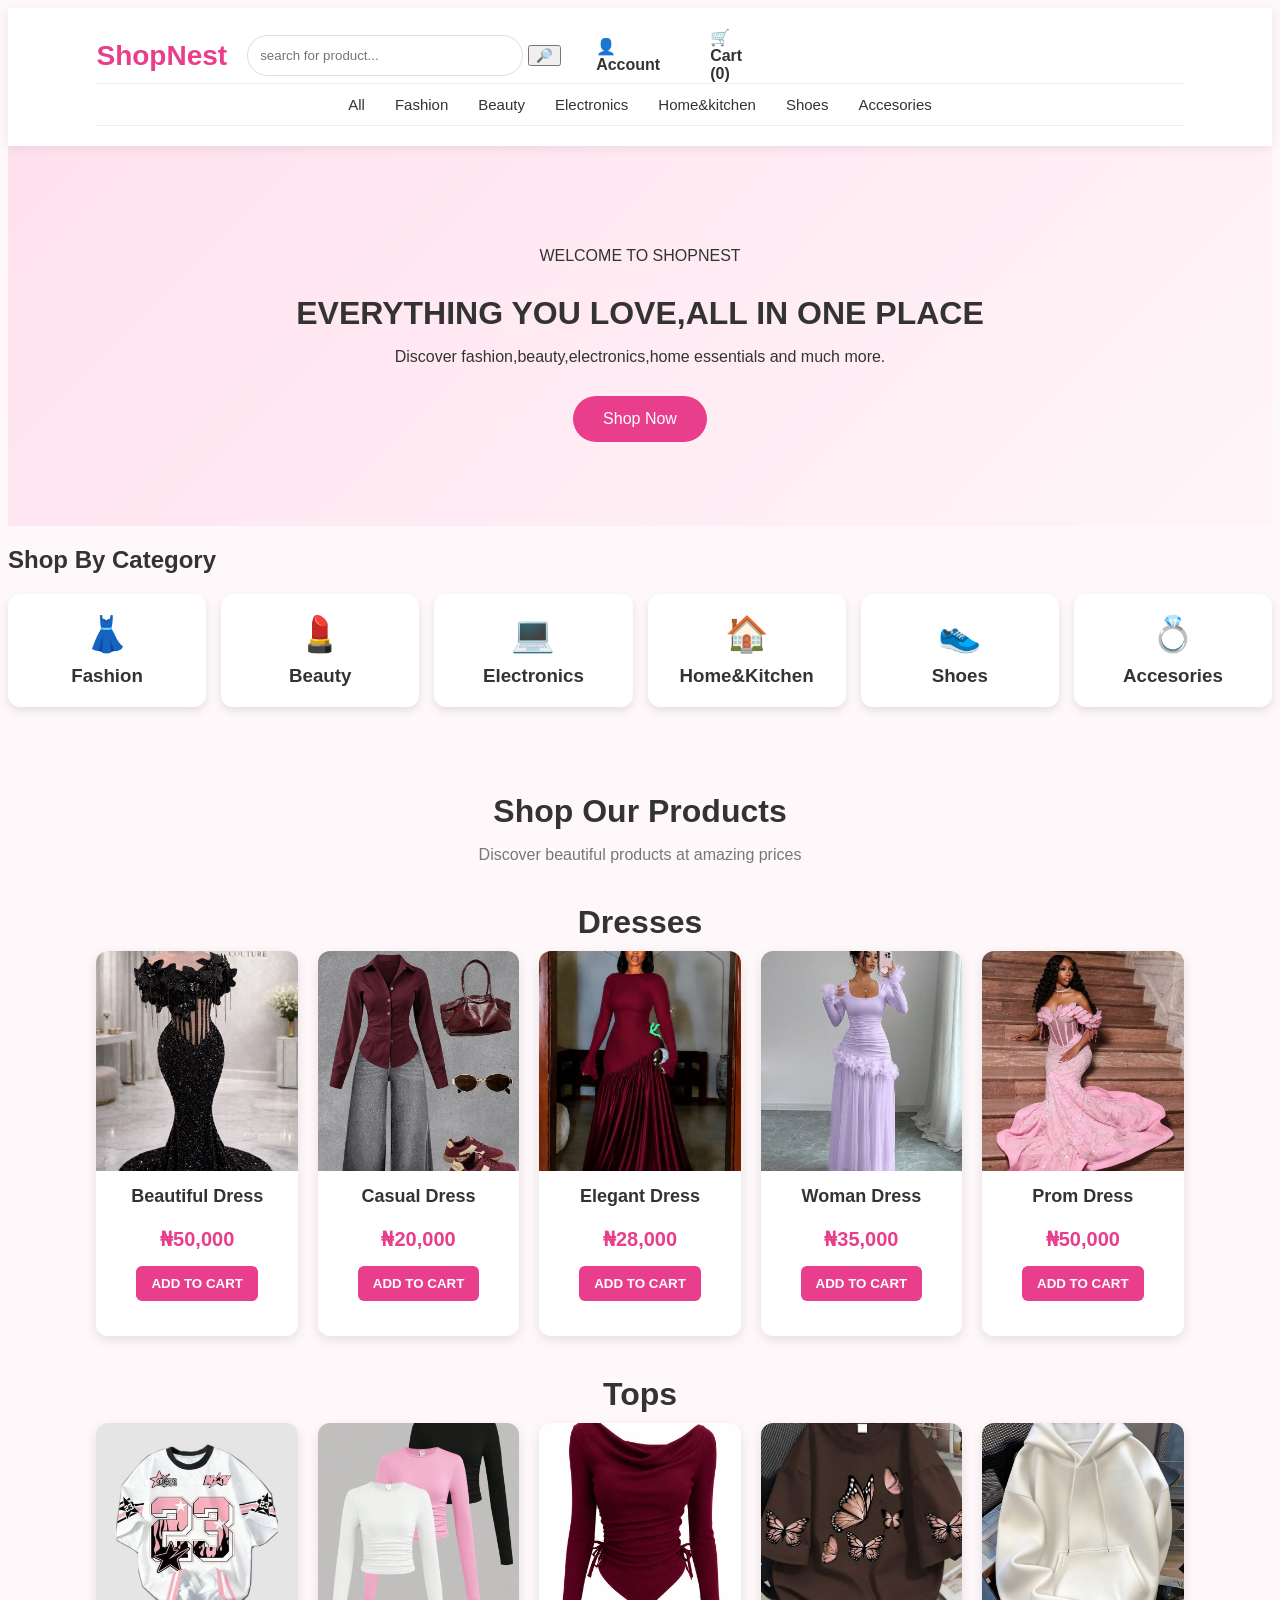
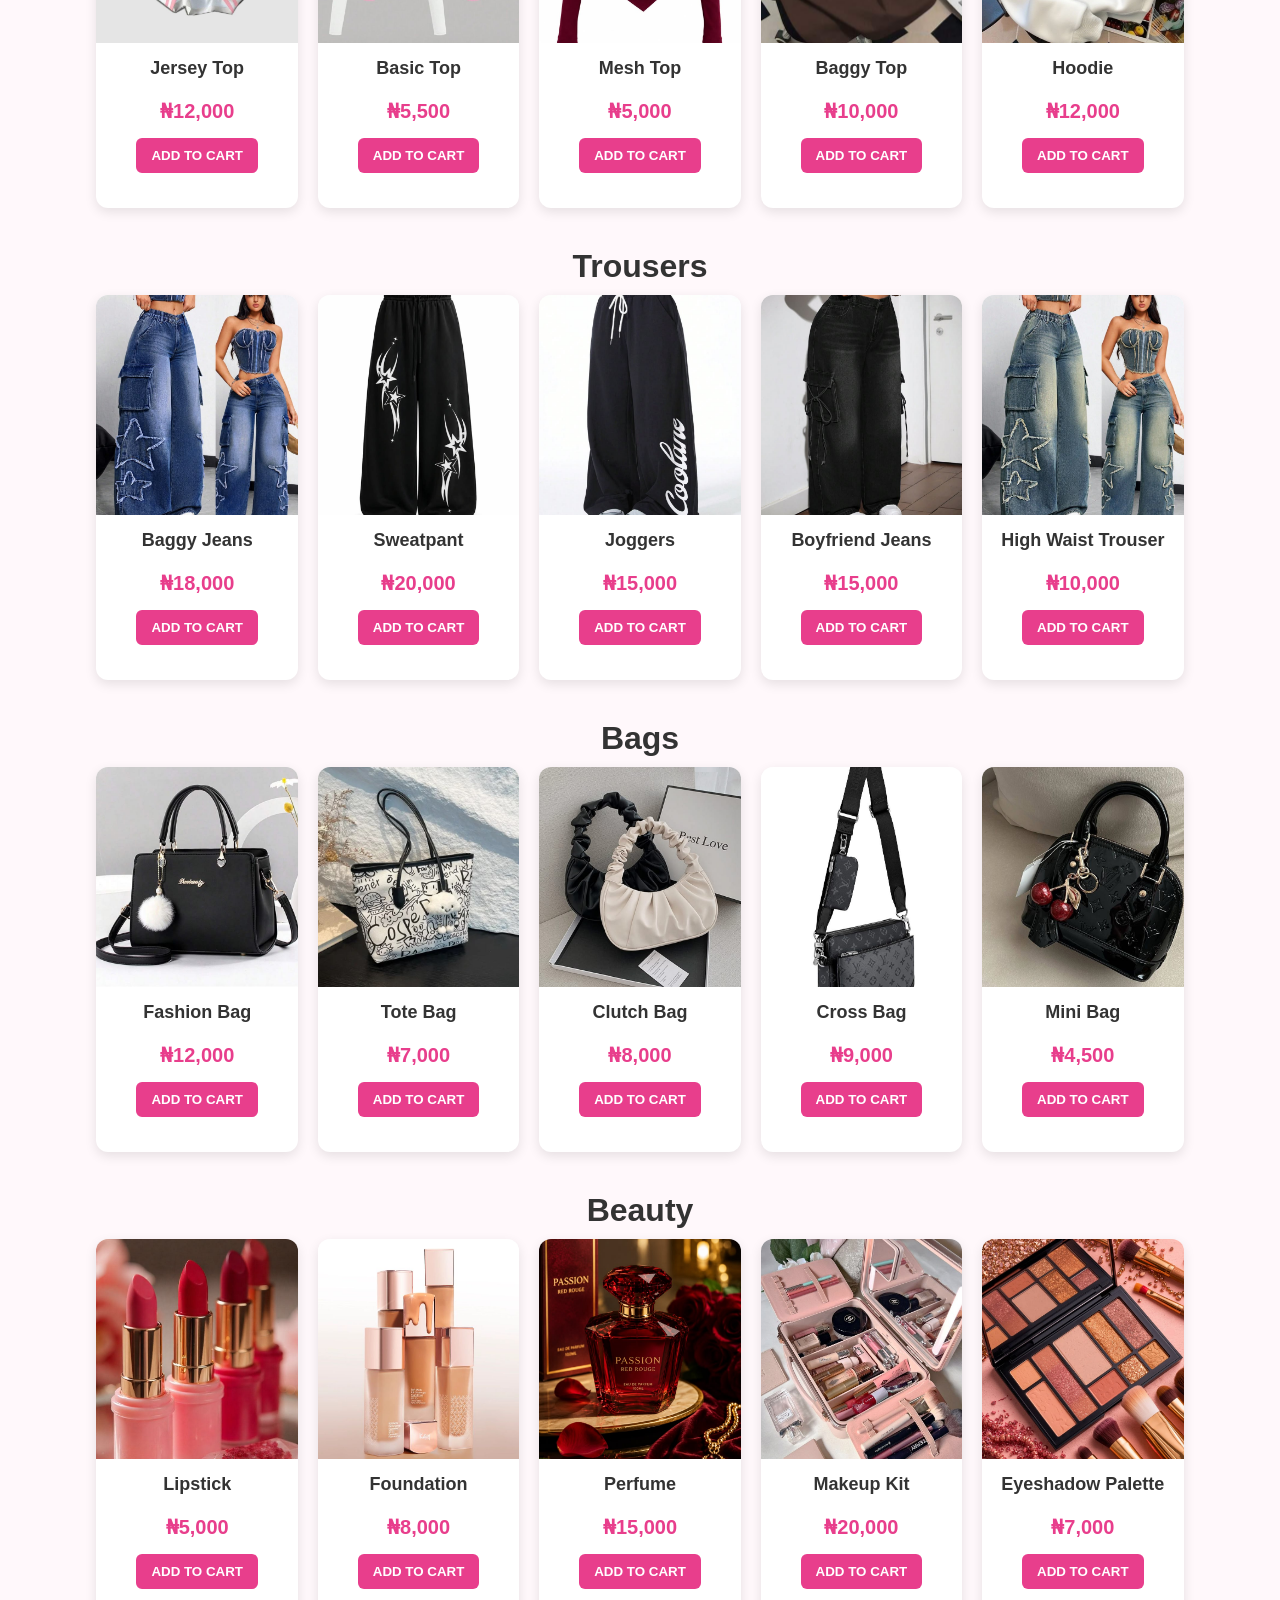
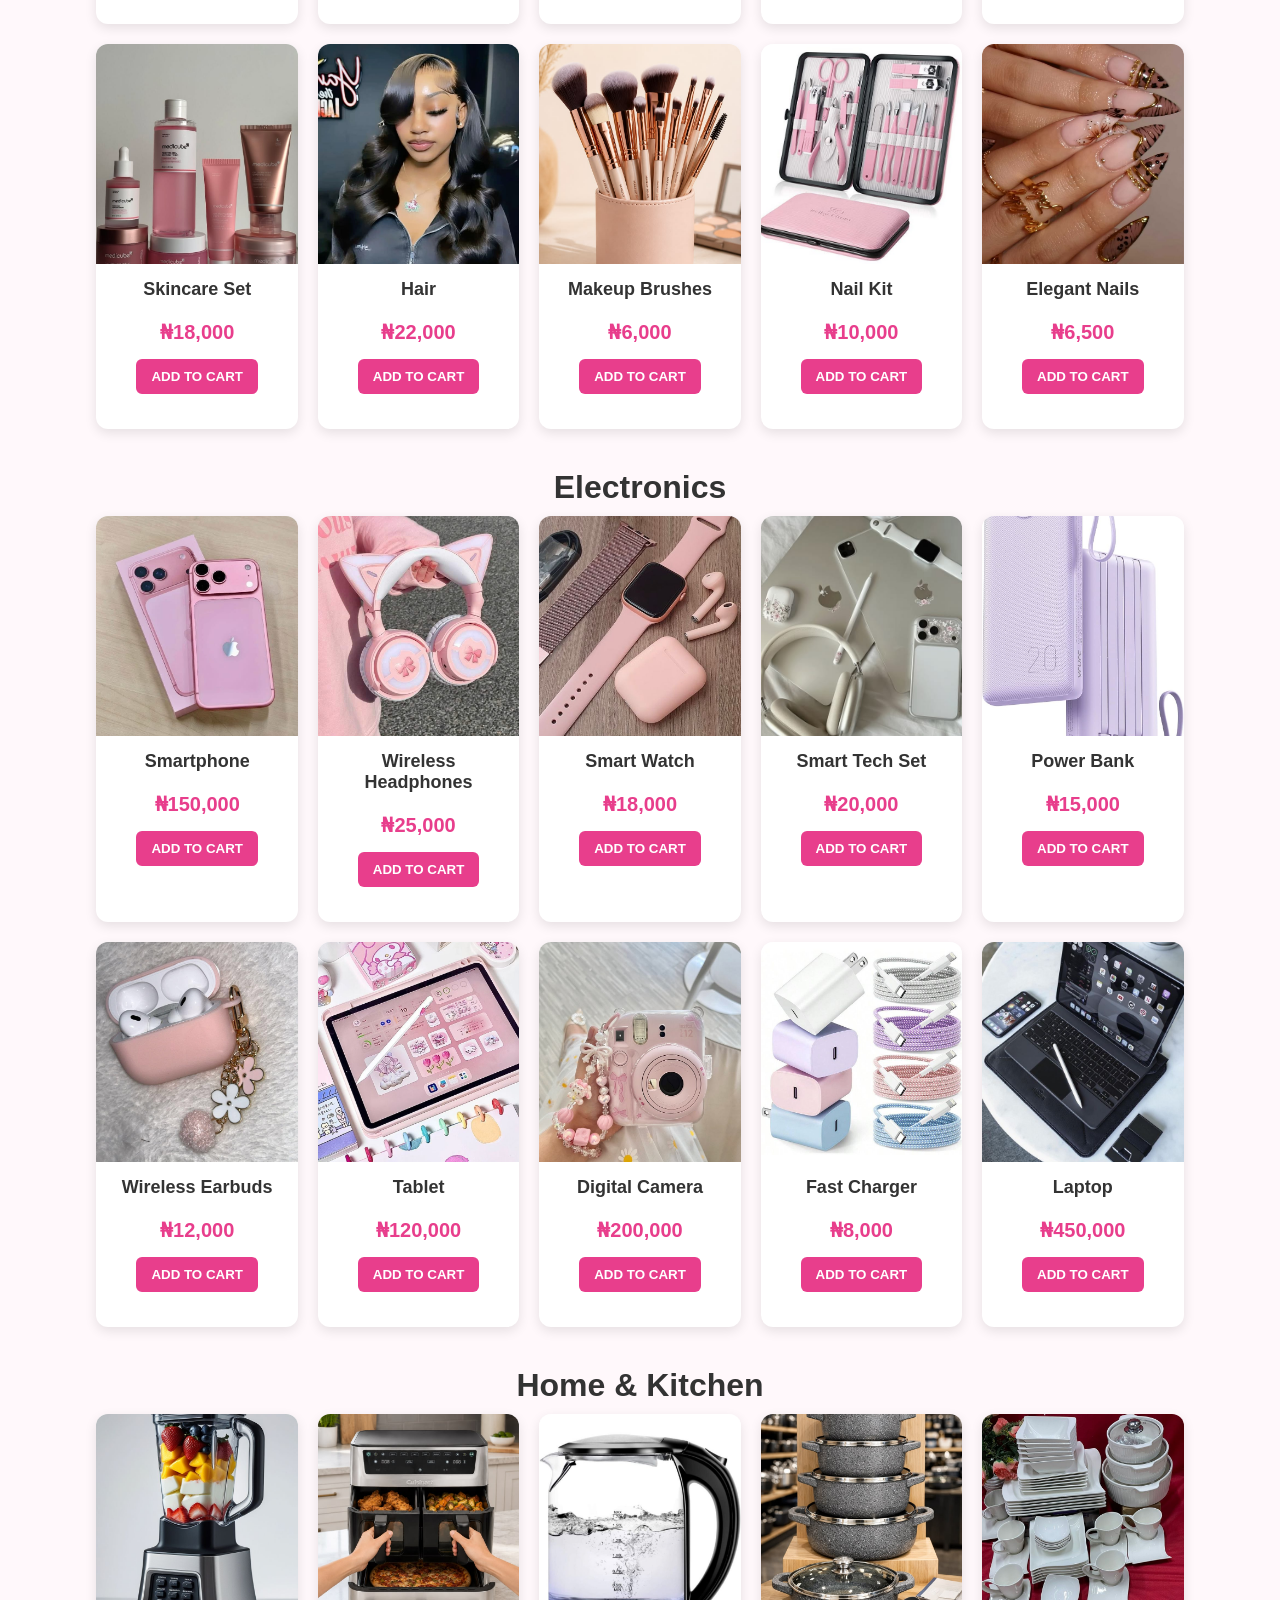
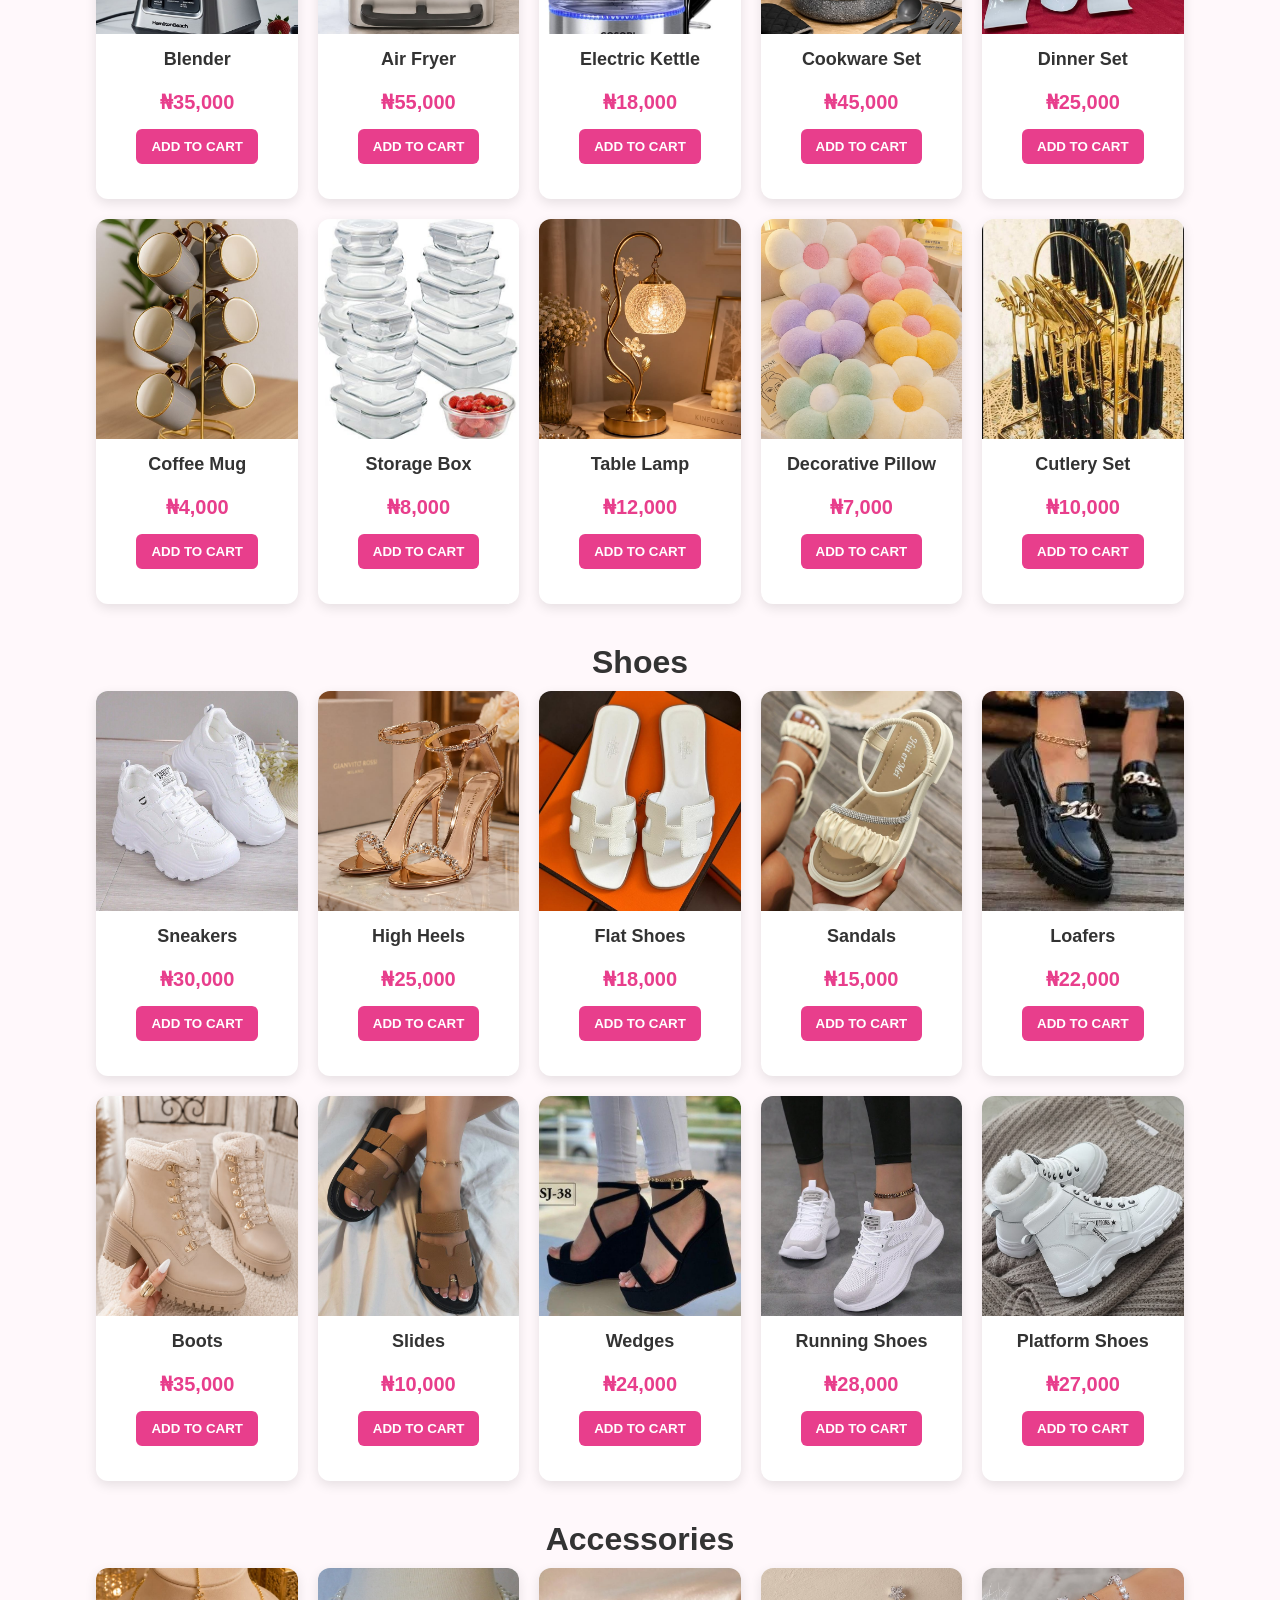
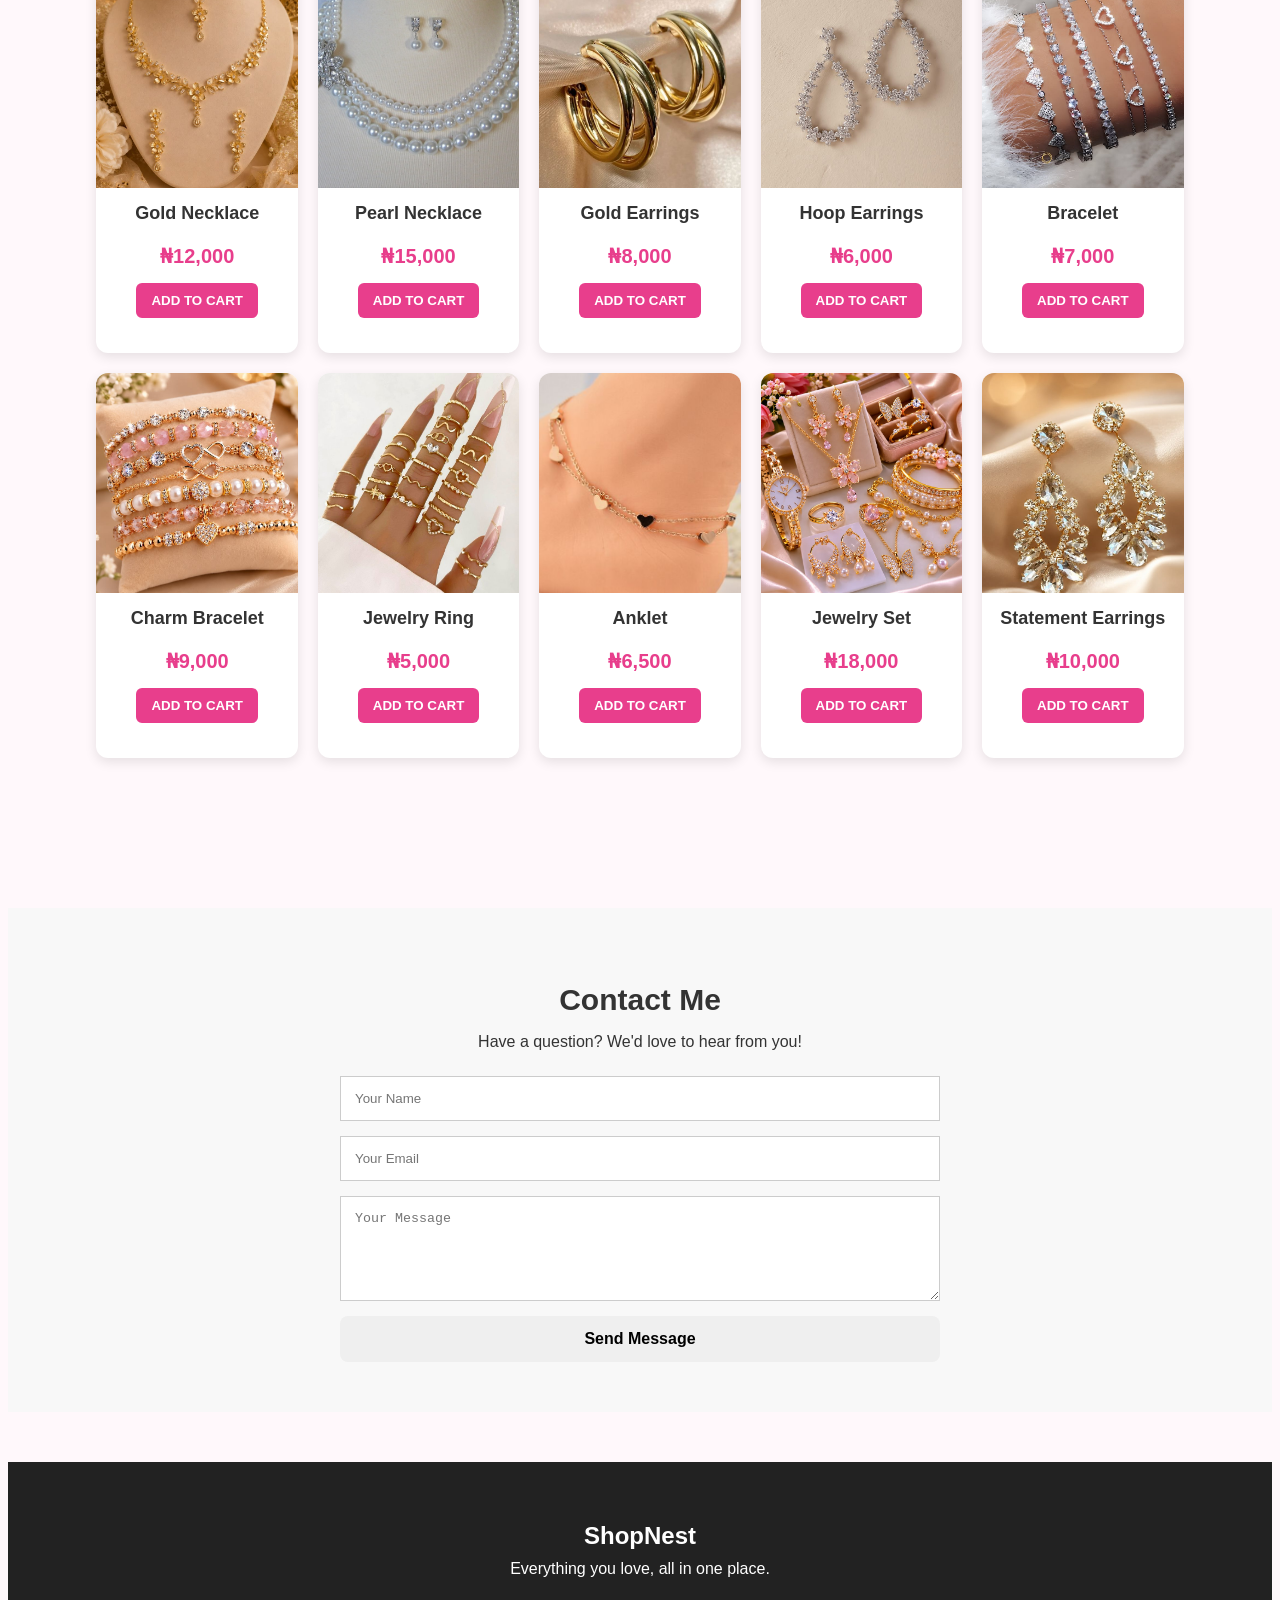
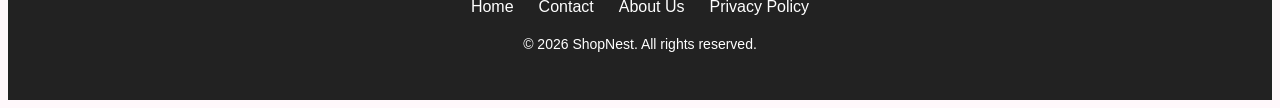
<file: index.html>
<!DOCTYPE html>
<html lang="en">
<head>
    <meta charset="UTF-8">
    <meta name="viewport" content="width=device-width, initial-scale=1.0">
    <title>ShopNest</title>
    <link rel="stylesheet" href="style.css">
</head>
<body>

    <header>
        <nav>
            <div class="logo">ShopNest</div>

            <div class="search">
                <input type="text" id="searchInput" placeholder="search for product...">
                <button onclick="searchProducts()">🔎</button>
            </div>

            <div class="nav-links">
                <a href="account.html">👤 Account</a>
                <a href="cart.html">🛒 Cart (<span id="cart-count">0</span>)</a>
            </div>
        </nav>

            <div class="categories">

                <a href="#" class="category-link" data-category="all">All</a>
                <a href="#" class="category-link" data-category="fashion">Fashion</a>
                <a href="#" class="category-link" data-category="beauty">Beauty</a>
                <a href="#" class="category-link" data-category="electronics">Electronics</a>
                <a href="#" class="category-link" data-category="home$kitchen">Home&kitchen</a>
                <a href="#" class="category-link" data-category="shoes">Shoes</a>
                <a href="#" class="category-link" data-category="accessories">Accesories</a>

            </div>

    </header>

    <section class="hero">

        <div class="hero-content">

            <p>WELCOME TO SHOPNEST</p>

            <h1>EVERYTHING YOU LOVE,ALL IN ONE PLACE</h1>

            <p>Discover fashion,beauty,electronics,home essentials and much more.</p>

            <button>Shop Now</button>

        </div>

    </section>

    <section class="categories-section">

        <h2>Shop By Category</h2>

        <div class="category-list">

            <div class="category-card">

                <div class="category-icon">👗</div>

                <h3>Fashion</h3>

            </div>

            <div class="category-card">

                <div class="category-icon">💄</div>

                <h3>Beauty</h3>

                </div>

                <div class="category-card">

                    <div class="category-icon">💻</div>

                    <h3>Electronics</h3>

                    </div>

                    <div class="category-card">

                        <div class="category-icon">🏠</div>

                        <h3>Home&Kitchen</h3>

                        </div>

                        <div class="category-card">

                            <div class="category-icon">👟</div>

                            <h3>Shoes</h3>

                        </div>

                        <div class="category-card">

                            <div class="category-icon">💍</div>

                            <h3>Accesories</h3>

                        </div>

                    </div>

    </section>

    <section class="flash-deals">

    <h2>Shop Our Products</h2>
    <p>Discover beautiful products at amazing prices</p>


    <!-- DRESSES -->
    <h2 class="product-category-title">Dresses</h2>

    <div class="product-grid">

        <div class="product-card fashion">
            <img src="dress1.jpg" alt="Beautiful Dress">
            <div class="product-info">
                <h3 class="product-name">Beautiful Dress</h3>
                <p class="price">₦50,000</p>
                <button>ADD TO CART</button>
            </div>
        </div>

        <div class="product-card fashion">
            <img src="dress2.jpg" alt="Casual Dress">
            <div class="product-info">
                <h3>Casual Dress</h3>
                <p class="price">₦20,000</p>
                <button>ADD TO CART</button>
            </div>
        </div>

        <div class="product-card fashion">
            <img src="dress3.jpg" alt="Elegant Dress">
            <div class="product-info">
                <h3>Elegant Dress</h3>
                <p class="price">₦28,000</p>
                <button>ADD TO CART</button>
            </div>
        </div>

        <div class="product-card fashion">
            <img src="dress4.jpg" alt="Woman Dress">
            <div class="product-info">
                <h3>Woman Dress</h3>
                <p class="price">₦35,000</p>
                <button>ADD TO CART</button>
            </div>
        </div>

        <div class="product-card fashion">
            <img src="dress5.jpg" alt="Prom Dress">
            <div class="product-info">
                <h3>Prom Dress</h3>
                <p class="price">₦50,000</p>
                <button>ADD TO CART</button>
            </div>
        </div>

    </div>


    <!-- TOPS -->
    <h2 class="product-category-title">Tops</h2>

    <div class="product-grid">

        <div class="product-card fashion">
            <img src="top1.jpg" alt="Jersey Top">
            <div class="product-info">
                <h3>Jersey Top</h3>
                <p class="price">₦12,000</p>
                <button>ADD TO CART</button>
            </div>
        </div>

        <div class="product-card fashion">
            <img src="top2.jpg" alt="Basic Top">
            <div class="product-info">
                <h3>Basic Top</h3>
                <p class="price">₦5,500</p>
                <button>ADD TO CART</button>
            </div>
        </div>

        <div class="product-card fashion">
            <img src="top3.jpg" alt="Mesh Top">
            <div class="product-info">
                <h3>Mesh Top</h3>
                <p class="price">₦5,000</p>
                <button>ADD TO CART</button>
            </div>
        </div>

        <div class="product-card fashion">
            <img src="top4.jpg" alt="Baggy Top">
            <div class="product-info">
                <h3>Baggy Top</h3>
                <p class="price">₦10,000</p>
                <button>ADD TO CART</button>
            </div>
        </div>

        <div class="product-card fashion">
            <img src="top5.jpg" alt="Hoodie">
            <div class="product-info">
                <h3>Hoodie</h3>
                <p class="price">₦12,000</p>
                <button>ADD TO CART</button>
            </div>
        </div>

    </div>


    <!-- TROUSERS -->
    <h2 class="product-category-title">Trousers</h2>

    <div class="product-grid">

        <div class="product-card fashion">
            <img src="trouser1.jpg" alt="Baggy Jeans">
            <div class="product-info">
                <h3>Baggy Jeans</h3>
                <p class="price">₦18,000</p>
                <button>ADD TO CART</button>
            </div>
        </div>

        <div class="product-card fashion">
            <img src="trouser2.jpg" alt="Sweatpant">
            <div class="product-info">
                <h3>Sweatpant</h3>
                <p class="price">₦20,000</p>
                <button>ADD TO CART</button>
            </div>
        </div>

        <div class="product-card fashion">
            <img src="trouser3.jpg" alt="Joggers">
            <div class="product-info">
                <h3>Joggers</h3>
                <p class="price">₦15,000</p>
                <button>ADD TO CART</button>
            </div>
        </div>

        <div class="product-card fashion">
            <img src="trouser4.jpg" alt="Boyfriend Jeans">
            <div class="product-info">
                <h3>Boyfriend Jeans</h3>
                <p class="price">₦15,000</p>
                <button>ADD TO CART</button>
            </div>
        </div>

        <div class="product-card fashion">
            <img src="trouser5.jpg" alt="High Waist Trouser">
            <div class="product-info">
                <h3>High Waist Trouser</h3>
                <p class="price">₦10,000</p>
                <button>ADD TO CART</button>
            </div>
        </div>

    </div>


    <!-- BAGS -->
    <h2 class="product-category-title">Bags</h2>

    <div class="product-grid">

        <div class="product-card fashion">
            <img src="bag1.jpg" alt="Fashion Bag">
            <div class="product-info">
                <h3>Fashion Bag</h3>
                <p class="price">₦12,000</p>
                <button>ADD TO CART</button>
            </div>
        </div>

        <div class="product-card fashion">
            <img src="bag2.jpg" alt="Tote Bag">
            <div class="product-info">
                <h3>Tote Bag</h3>
                <p class="price">₦7,000</p>
                <button>ADD TO CART</button>
            </div>
        </div>

        <div class="product-card fashion">
            <img src="bag3.jpg" alt="Clutch Bag">
            <div class="product-info">
                <h3>Clutch Bag</h3>
                <p class="price">₦8,000</p>
                <button>ADD TO CART</button>
            </div>
        </div>

        <div class="product-card fashion">
            <img src="bag4.jpg" alt="Cross Bag">
            <div class="product-info">
                <h3>Cross Bag</h3>
                <p class="price">₦9,000</p>
                <button>ADD TO CART</button>
            </div>
        </div>

        <div class="product-card fashion">
            <img src="bag5.jpg" alt="Mini Bag">
            <div class="product-info">
                <h3>Mini Bag</h3>
                <p class="price">₦4,500</p>
                <button>ADD TO CART</button>
            </div>
        </div>

    </div>

    <!-- BEAUTY -->
<h2 class="product-category-title">Beauty</h2>

<div class="product-grid">

    <div class="product-card beauty">
        <img src="beauty1.jpg" alt="Lipstick">
        <div class="product-info">
            <h3>Lipstick</h3>
            <p class="price">₦5,000</p>
            <button>ADD TO CART</button>
        </div>
    </div>

    <div class="product-card beauty">
        <img src="beauty2.jpg" alt="Foundation">
        <div class="product-info">
            <h3>Foundation</h3>
            <p class="price">₦8,000</p>
            <button>ADD TO CART</button>
        </div>
    </div>

    <div class="product-card beauty">
        <img src="beauty3.jpg" alt="Perfume">
        <div class="product-info">
            <h3>Perfume</h3>
            <p class="price">₦15,000</p>
            <button>ADD TO CART</button>
        </div>
    </div>

    <div class="product-card beauty">
        <img src="beauty4.jpg" alt="Makeup Kit">
        <div class="product-info">
            <h3>Makeup Kit</h3>
            <p class="price">₦20,000</p>
            <button>ADD TO CART</button>
        </div>
    </div>

    <div class="product-card beauty">
        <img src="beauty5.jpg" alt="Eyeshadow Palette">
        <div class="product-info">
            <h3>Eyeshadow Palette</h3>
            <p class="price">₦7,000</p>
            <button>ADD TO CART</button>
        </div>
    </div>

    <div class="product-card beauty">
        <img src="beauty6.jpg" alt="Skincare Set">
        <div class="product-info">
            <h3>Skincare Set</h3>
            <p class="price">₦18,000</p>
            <button>ADD TO CART</button>
        </div>
    </div>

    <div class="product-card beauty">
        <img src="beauty7.jpg" alt="Hair">
        <div class="product-info">
            <h3>Hair</h3>
            <p class="price">₦22,000</p>
            <button>ADD TO CART</button>
        </div>
    </div>

    <div class="product-card beauty">
        <img src="beauty8.jpg" alt="Makeup Brushes">
        <div class="product-info">
            <h3>Makeup Brushes</h3>
            <p class="price">₦6,000</p>
            <button>ADD TO CART</button>
        </div>
    </div>

    <div class="product-card beauty">
        <img src="beauty9.jpg" alt="Nail Kit">
        <div class="product-info">
            <h3>Nail Kit</h3>
            <p class="price">₦10,000</p>
            <button>ADD TO CART</button>
        </div>
    </div>

    <div class="product-card beauty">
        <img src="beauty10.jpg" alt="Elegant Nails">
        <div class="product-info">
            <h3>Elegant Nails</h3>
            <p class="price">₦6,500</p>
            <button>ADD TO CART</button>
        </div>
    </div>

</div>

    <!-- ELECTRONICS -->
<h2 class="product-category-title">Electronics</h2>

<div class="product-grid">

    <div class="product-card electronics">
        <img src="electronics1.jpg" alt="Smartphone">
        <div class="product-info">
            <h3>Smartphone</h3>
            <p class="price">₦150,000</p>
            <button>ADD TO CART</button>
        </div>
    </div>

    <div class="product-card electronics">
        <img src="electronics2.jpg" alt="Wireless Headphones">
        <div class="product-info">
            <h3>Wireless Headphones</h3>
            <p class="price">₦25,000</p>
            <button>ADD TO CART</button>
        </div>
    </div>

    <div class="product-card electronics">
        <img src="electronics3.jpg" alt="Smart Watch">
        <div class="product-info">
            <h3>Smart Watch</h3>
            <p class="price">₦18,000</p>
            <button>ADD TO CART</button>
        </div>
    </div>

    <div class="product-card electronics">
        <img src="electronics4.jpg" alt="Smart Tech Set">
        <div class="product-info">
            <h3>Smart Tech Set</h3>
            <p class="price">₦20,000</p>
            <button>ADD TO CART</button>
        </div>
    </div>

    <div class="product-card electronics">
        <img src="electronics5.jpg" alt="Power Bank">
        <div class="product-info">
            <h3>Power Bank</h3>
            <p class="price">₦15,000</p>
            <button>ADD TO CART</button>
        </div>
    </div>

    <div class="product-card electronics">
        <img src="electronics6.jpg" alt="Wireless Earbuds">
        <div class="product-info">
            <h3>Wireless Earbuds</h3>
            <p class="price">₦12,000</p>
            <button>ADD TO CART</button>
        </div>
    </div>

    <div class="product-card electronics">
        <img src="electronics7.jpg" alt="Tablet">
        <div class="product-info">
            <h3>Tablet</h3>
            <p class="price">₦120,000</p>
            <button>ADD TO CART</button>
        </div>
    </div>

    <div class="product-card electronics">
        <img src="electronics8.jpg" alt="Digital Camera">
        <div class="product-info">
            <h3>Digital Camera</h3>
            <p class="price">₦200,000</p>
            <button>ADD TO CART</button>
        </div>
    </div>

    <div class="product-card electronics">
        <img src="electronics9.jpg" alt="Fast Charger">
        <div class="product-info">
            <h3>Fast Charger</h3>
            <p class="price">₦8,000</p>
            <button>ADD TO CART</button>
        </div>
    </div>

    <div class="product-card electronics">
        <img src="electronics10.jpg" alt="Laptop">
        <div class="product-info">
            <h3>Laptop</h3>
            <p class="price">₦450,000</p>
            <button>ADD TO CART</button>
        </div>
    </div>

</div>

<!-- HOME & KITCHEN -->
<h2 class="product-category-title">Home & Kitchen</h2>

<div class="product-grid">

    <div class="product-card home$kitchen">
        <img src="home1.jpg" alt="Blender">
        <div class="product-info">
            <h3>Blender</h3>
            <p class="price">₦35,000</p>
            <button>ADD TO CART</button>
        </div>
    </div>

    <div class="product-card home$kitchen">
        <img src="home2.jpg" alt="Air Fryer">
        <div class="product-info">
            <h3>Air Fryer</h3>
            <p class="price">₦55,000</p>
            <button>ADD TO CART</button>
        </div>
    </div>

    <div class="product-card home$kitchen">
        <img src="home3.jpg" alt="Electric Kettle">
        <div class="product-info">
            <h3>Electric Kettle</h3>
            <p class="price">₦18,000</p>
            <button>ADD TO CART</button>
        </div>
    </div>

    <div class="product-card home$kitchen">
        <img src="home4.jpg" alt="Cookware Set">
        <div class="product-info">
            <h3>Cookware Set</h3>
            <p class="price">₦45,000</p>
            <button>ADD TO CART</button>
        </div>
    </div>

    <div class="product-card home$kitchen">
        <img src="home5.jpg" alt="Dinner Set">
        <div class="product-info">
            <h3>Dinner Set</h3>
            <p class="price">₦25,000</p>
            <button>ADD TO CART</button>
        </div>
    </div>

    <div class="product-card home$kitchen">
        <img src="home6.jpg" alt="Coffee Mug">
        <div class="product-info">
            <h3>Coffee Mug</h3>
            <p class="price">₦4,000</p>
            <button>ADD TO CART</button>
        </div>
    </div>

    <div class="product-card home$kitchen">
        <img src="home7.jpg" alt="Storage Box">
        <div class="product-info">
            <h3>Storage Box</h3>
            <p class="price">₦8,000</p>
            <button>ADD TO CART</button>
        </div>
    </div>

    <div class="product-card home$kitchen">
        <img src="home8.jpg" alt="Table Lamp">
        <div class="product-info">
            <h3>Table Lamp</h3>
            <p class="price">₦12,000</p>
            <button>ADD TO CART</button>
        </div>
    </div>

    <div class="product-card home$kitchen">
        <img src="home9.jpg" alt="Decorative Pillow">
        <div class="product-info">
            <h3>Decorative Pillow</h3>
            <p class="price">₦7,000</p>
            <button>ADD TO CART</button>
        </div>
    </div>

    <div class="product-card home$kitchen">
        <img src="home10.jpg" alt="Cutlery Set">
        <div class="product-info">
            <h3>Cutlery Set</h3>
            <p class="price">₦10,000</p>
            <button>ADD TO CART</button>
        </div>
    </div>

</div>

<!-- SHOES -->
<h2 class="product-category-title">Shoes</h2>

<div class="product-grid">

    <div class="product-card shoes">
        <img src="shoes1.jpg" alt="Sneakers">
        <div class="product-info">
            <h3>Sneakers</h3>
            <p class="price">₦30,000</p>
            <button>ADD TO CART</button>
        </div>
    </div>

    <div class="product-card shoes">
        <img src="shoes2.jpg" alt="High Heels">
        <div class="product-info">
            <h3>High Heels</h3>
            <p class="price">₦25,000</p>
            <button>ADD TO CART</button>
        </div>
    </div>

    <div class="product-card shoes">
        <img src="shoes3.jpg" alt="Flat Shoes">
        <div class="product-info">
            <h3>Flat Shoes</h3>
            <p class="price">₦18,000</p>
            <button>ADD TO CART</button>
        </div>
    </div>

    <div class="product-card shoes">
        <img src="shoes4.jpg" alt="Sandals">
        <div class="product-info">
            <h3>Sandals</h3>
            <p class="price">₦15,000</p>
            <button>ADD TO CART</button>
        </div>
    </div>

    <div class="product-card shoes">
        <img src="shoes5.jpg" alt="Loafers">
        <div class="product-info">
            <h3>Loafers</h3>
            <p class="price">₦22,000</p>
            <button>ADD TO CART</button>
        </div>
    </div>

    <div class="product-card shoes">
        <img src="shoes6.jpg" alt="Boots">
        <div class="product-info">
            <h3>Boots</h3>
            <p class="price">₦35,000</p>
            <button>ADD TO CART</button>
        </div>
    </div>

    <div class="product-card shoes">
        <img src="shoes7.jpg" alt="Slides">
        <div class="product-info">
            <h3>Slides</h3>
            <p class="price">₦10,000</p>
            <button>ADD TO CART</button>
        </div>
    </div>

    <div class="product-card shoes">
        <img src="shoes8.jpg" alt="Wedges">
        <div class="product-info">
            <h3>Wedges</h3>
            <p class="price">₦24,000</p>
            <button>ADD TO CART</button>
        </div>
    </div>

    <div class="product-card shoes">
        <img src="shoes9.jpg" alt="Running Shoes">
        <div class="product-info">
            <h3>Running Shoes</h3>
            <p class="price">₦28,000</p>
            <button>ADD TO CART</button>
        </div>
    </div>

    <div class="product-card shoes">
        <img src="shoes10.jpg" alt="Platform Shoes">
        <div class="product-info">
            <h3>Platform Shoes</h3>
            <p class="price">₦27,000</p>
            <button>ADD TO CART</button>
        </div>
    </div>

</div>

<!-- ACCESSORIES -->
<h2 class="product-category-title">Accessories</h2>

<div class="product-grid">

    <div class="product-card accessories">
        <img src="accesories1.jpg" alt="Gold Necklace">
        <div class="product-info">
            <h3>Gold Necklace</h3>
            <p class="price">₦12,000</p>
            <button>ADD TO CART</button>
        </div>
    </div>

    <div class="product-card accessories">
        <img src="accesories2.jpg" alt="Pearl Necklace">
        <div class="product-info">
            <h3>Pearl Necklace</h3>
            <p class="price">₦15,000</p>
            <button>ADD TO CART</button>
        </div>
    </div>

    <div class="product-card accessories">
        <img src="accesories3.jpg" alt="Gold Earrings">
        <div class="product-info">
            <h3>Gold Earrings</h3>
            <p class="price">₦8,000</p>
            <button>ADD TO CART</button>
        </div>
    </div>

    <div class="product-card accessories">
        <img src="accesories4.jpg" alt="Hoop Earrings">
        <div class="product-info">
            <h3>Hoop Earrings</h3>
            <p class="price">₦6,000</p>
            <button>ADD TO CART</button>
        </div>
    </div>

    <div class="product-card accessories">
        <img src="accesories5.jpg" alt="Bracelet">
        <div class="product-info">
            <h3>Bracelet</h3>
            <p class="price">₦7,000</p>
            <button>ADD TO CART</button>
        </div>
    </div>

    <div class="product-card accessories">
        <img src="accesories6.jpg" alt="Charm Bracelet">
        <div class="product-info">
            <h3>Charm Bracelet</h3>
            <p class="price">₦9,000</p>
            <button>ADD TO CART</button>
        </div>
    </div>

    <div class="product-card accessories">
        <img src="accesories7.jpg" alt="Jewelry Ring">
        <div class="product-info">
            <h3>Jewelry Ring</h3>
            <p class="price">₦5,000</p>
            <button>ADD TO CART</button>
        </div>
    </div>

    <div class="product-card accessories">
        <img src="accesories8.jpg" alt="Anklet">
        <div class="product-info">
            <h3>Anklet</h3>
            <p class="price">₦6,500</p>
            <button>ADD TO CART</button>
        </div>
    </div>

    <div class="product-card accessories">
        <img src="accesories9.jpg" alt="Jewelry Set">
        <div class="product-info">
            <h3>Jewelry Set</h3>
            <p class="price">₦18,000</p>
            <button>ADD TO CART</button>
        </div>
    </div>

    <div class="product-card accessories">
        <img src="accesories10.jpg" alt="Statement Earrings">
        <div class="product-info">
            <h3>Statement Earrings</h3>
            <p class="price">₦10,000</p>
            <button>ADD TO CART</button>
        </div>
    </div>

</div>

</section>

</section>

<section class="contact-section" id="contact">
    <h2>Contact Me</h2>
    <p>Have a question? We'd love to hear from you!</p>

    <form class="contact-form">
        <input type="text" placeholder="Your Name" required>

        <input type="email" placeholder="Your Email" required>

        <textarea placeholder="Your Message" rows="5" required></textarea>

        <button type="submit">Send Message</button>
    </form>
</section>

<footer class="footer">
    <div class="footer-content">
        <h2>ShopNest</h2>
        <p>Everything you love, all in one place.</p>

        <div class="footer-links">
            <a href="#">Home</a>
            <a href="#contact">Contact</a>
            <a href="#">About Us</a>
            <a href="#">Privacy Policy</a>
        </div>

        <p class="copyright">
            © 2026 ShopNest. All rights reserved.
        </p>
    </div>

</footer>

<script src="script.js"></script>
</body>
</html>
</file>
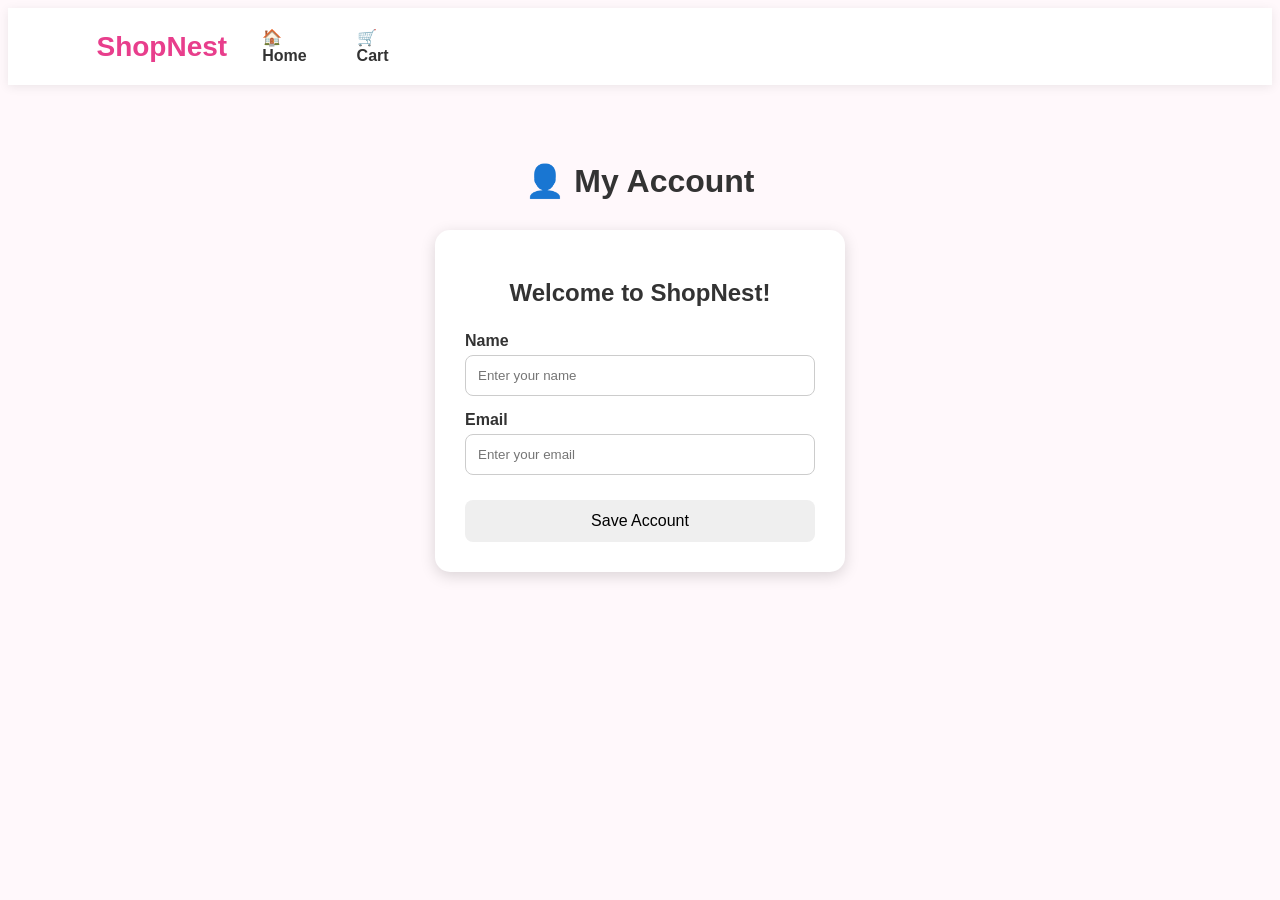
<file: account.html>
<!DOCTYPE html>
<html lang="en">
<head>
    <meta charset="UTF-8">
    <meta name="viewport" content="width=device-width, initial-scale=1.0">
    <title>ShopNest Account</title>
    <link rel="stylesheet" href="style.css">
</head>

<body>

    <header>
        <nav>
            <div class="logo">ShopNest</div>

            <div class="nav-links">
                <a href="index.html">🏠 Home</a>
                <a href="cart.html">🛒 Cart</a>
            </div>
        </nav>
    </header>

    <section class="account-section">

        <h1>👤 My Account</h1>

        <div class="account-box">

            <h2>Welcome to ShopNest!</h2>

            <label>Name</label>
            <input type="text" placeholder="Enter your name">

            <label>Email</label>
            <input type="email" placeholder="Enter your email">

            <button>Save Account</button>

        </div>

    </section>

    <script src="script.js"></script>

</body>
</html>
</file>
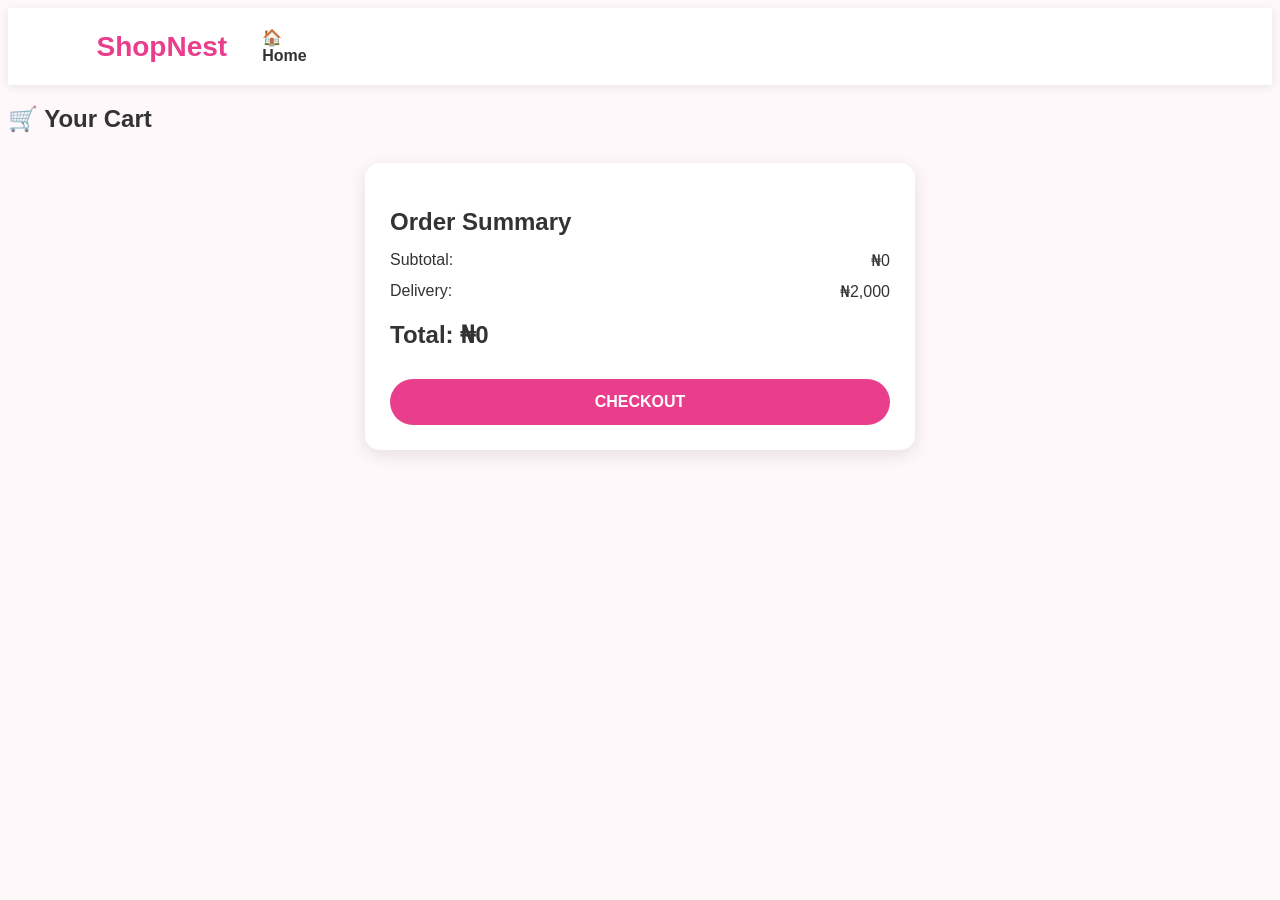
<file: cart.html>
<!DOCTYPE html>
<html lang="en">
<head>
    <meta charset="UTF-8">
    <meta name="viewport" content="width=device-width, initial-scale=1.0">
    <title>ShopNest Cart</title>
    <link rel="stylesheet" href="style.css">
</head>

<body>

    <header>
        <nav>
            <div class="logo">ShopNest</div>

            <div class="nav-links">
                <a href="index.html">🏠 Home</a>
            </div>
        </nav>
    </header>

    <section class="cart-section">

        <h1>🛒 Your Cart</h1>

        <div id="cart-items">
            <!-- Products will appear here -->
        </div>

        <div class="checkout-section">

    <h2>Order Summary</h2>

    <p>Subtotal: <span id="cart-subtotal">₦0</span></p>

    <p>Delivery: <span>₦2,000</span></p>

    <h2>Total: <span id="cart-total">₦0</span></h2>

    <button id="checkout-btn" onclick="goToCheckout()">CHECKOUT</button>

</div>

    </section>

    <script src="script.js"></script>

</body>
</html>
</file>
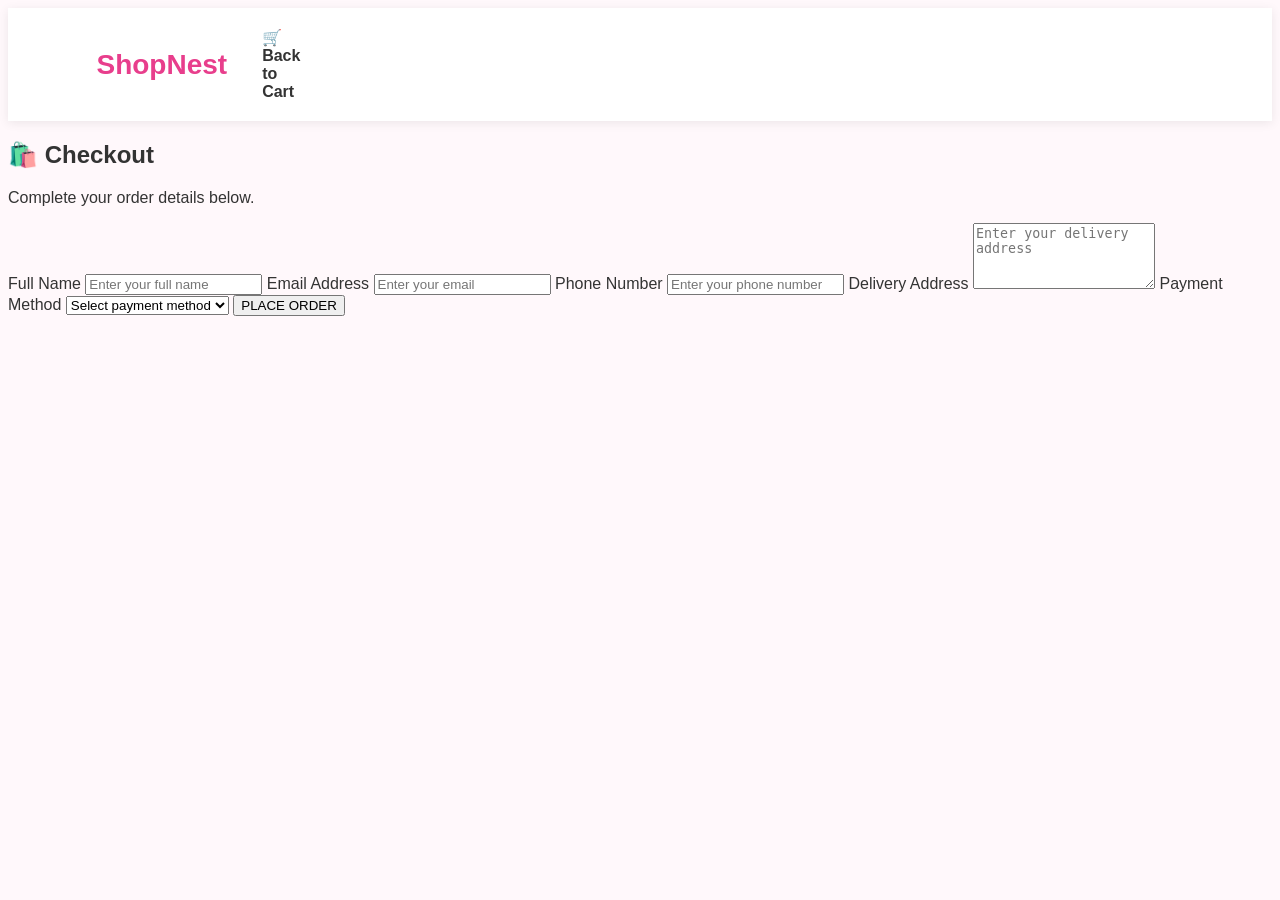
<file: checkout.html>
<!DOCTYPE html>
<html lang="en">
<head>
    <meta charset="UTF-8">
    <meta name="viewport" content="width=device-width, initial-scale=1.0">
    <title>ShopNest Checkout</title>
    <link rel="stylesheet" href="style.css">
</head>

<body>

    <header>
        <nav>
            <div class="logo">ShopNest</div>

            <div class="nav-links">
                <a href="cart.html">🛒 Back to Cart</a>
            </div>
        </nav>
    </header>

    <section class="checkout-page">

        <h1>🛍️ Checkout</h1>
        <p>Complete your order details below.</p>

        <form class="checkout-form">

            <label>Full Name</label>
            <input type="text" placeholder="Enter your full name" required>

            <label>Email Address</label>
            <input type="email" placeholder="Enter your email" required>

            <label>Phone Number</label>
            <input type="tel" placeholder="Enter your phone number" required>

            <label>Delivery Address</label>
            <textarea placeholder="Enter your delivery address" rows="4" required></textarea>

            <label>Payment Method</label>

            <select required>
                <option value="">Select payment method</option>
                <option value="cash">Cash on Delivery</option>
                <option value="demo">Demo Payment</option>
            </select>

            <button type="submit">PLACE ORDER</button>

        </form>

    </section>

</body>
</html>
</file>
<file: style.css>
{
    margin: 0;
    padding: 0;
    box-sizing :border-box
}

body{
    font-family: Arial, Helvetica, sans-serif;
    background: #fff8fb;color: #333;
}

a,
a:link,
a:visited,
a:hover,
a:active{
    text-decoration: none !important;
}

header{
    background: white;
    padding: 20px 7%;
    box-shadow: 0 2px 10px rgba(0, 0, 0, 0.08);
    position: sticky;
    top: 0;
    z-index: 1000;
}

header h1{
    color: #e83e8c;
    font-size: 30px;
}

nav {
    display: flex;
    align-items: center;
    justify-content: flex-start;
        gap: 25px;
    width: 100%;
}

.logo {
    font-size: 28px;
    font-weight: bold;
    color: #e83e8c;
}

.search {
    display: flex;
    align-items: center;
    gap: 5px;
}

.search input {
    width: 250px;
    padding: 12px;
    border: 1px solid #ddd;
    border-radius: 25px;
    outline: none;
}

.nav-links {
    display: flex;
    align-items: center;
    gap: 20px;
}

.nav-links a {
    color: #333;
    font-weight: bold;
}


.search-box{
    display: flex;
    align-items: center;
    gap: 5px;
}

.search-box input{
    width: 250px;
    padding: 12px;
    border: 1px solid #ddd;
    border-radius: 25px;
    outline: none;
}

.account-cart{
    display: flex;
    gap: 20px;
}

.account-cart a{
    color: #333;
    font-weight: bold;
}

 nav{
    display: flex;
    align-items: center;
    justify-content: flex-start;
    width: 100px;
    gap: 20px;
 }

 nav a{
    color: white;
    margin: 0 15px;
    font-weight: bold;
    transition: 0.3s;
}

.navbar nav a:hover{
color: #ffe3f0;
}

.hero{
    min-height: 450px;
    display: flex;
    justify-content: center;
    align-items: center;
    text-align: center;
    background: linear-gradient(135deg,#ffe1ed,#fff5f9);
    padding: 40px 60px;
    background-color: #eee;
    }

    hero h4{
        color: #e83e8c;
        font-size:20px ;
        margin-bottom: 15px;
    }

    .hero h2{
        font-size: 45px;
        color: #333;
        margin-bottom: 20px;
    }

    .hero p{
        font-size: 18px;
        margin-bottom: 30px;
    }

    .hero button{
        background: #e83e8c;
        color: white;
        border: none;
        padding: 14px 30px;
        border-radius: 25px;
        font-size: 16px;
        cursor: pointer;
    }

    .categories{
        display: flex;
        align-items: center;
        justify-content: center;
        gap: 30px;
        padding: 12px 20px;
        background: white;
        border-top: 1px solid #eee;
        border-bottom: 1px solid #eee;
    }

    .categories a{
        text-decoration: none;
        color: #333;
        font-size: 15px;
        font-weight: 500;
        white-space: nowrap;
    }

    .categories a:hover{
        color: #e85d8e;
    }

    .categories h2{
        font-size: 32px;
        margin-bottom: 30px;
    }
    
    .category-grid{
        display: grid;
        grid-template-columns: repeat(auto-fit, minmax(150px,1fr));
        gap: 20px;
    }

    .categories-card{
        background: white;
        padding: 30px 15px;
        border-radius: 15px;
        box-shadow: 0 5px 15px rgba(0,0,0,0.08);
        transition: 0.3s;
    }

    .categories-card :hover{
        transform: translateY(-5px);
    }

    .categories-card .icon{
        font-size: 40px;
        margin-buttom: 10px;

    }
    category-card h3{
        color: #e83e8c;
    }

    .flash-deals{
        padding: 60px 7%;
    }

    .flash-deals h2{
        text-align: center;
        font-size: 32px;
        margin-bottom: 10px;
    }

    .flash-deals>p{
        text-align: center;
        margin-bottom: 30px;
        color: #777;
    }

    .product-grid{
        display: grid !important;
        grid-template-columns: repeat(5 1fr) !important;
        gap: 20px;
        width: 100%;
        margin-bottom: 40px;
    }

    .product-card{
        background: white;
        border-radius: 15px;
        overflow: hidden;
        box-shadow: 0 5px 18px rgba(0, 0 ,0 , 0.08);
        text-align: center;
        padding-bottom: 20px;
    }

    .product-card:hover{
        transform: translateY(-8px);
        box-shadow: 0 10px 25px rgba(0, 0, 0, 0.15);
    }

    .product-card img{
        width: 100%;
        height: 230px;
        object-fit: cover;
        display: block;
    }

    .product-card h3{
        margin: 15px 10px 8px;
        font-size: 18px;
    }

    .product-card .price{
        color: #e83e8c;
        font-size: 20px;
        font-weight: bold;
        margin-bottom: 15px;
    }

    .product-card button{
        background:#e83e8c;
        color: white;
        border: none;
        padding: 11px 25px;
        border-radius: 25px;
        cursor: pointer;
        font-weight: bold;
    }

    .product-card button:hover{
        background: #c92d75;
    }

    footer{
        background: #222;
        color: white;
        text-align: center;
        padding: 30px;
        margin-top: 50pt;
    }

    .product-grid {
    display: grid;
    grid-template-columns: repeat(5, 1fr);
    gap: 20px;
    margin-bottom: 40px;
}

.product-card {
    background: white;
    border-radius: 12px;
    overflow: hidden;
    box-shadow: 0 4px 12px rgba(0, 0, 0, 0.1);
    transition: transform 0.3s ease;
}

.product-card:hover {
    transform: translateY(-5px);
}

.product-card img {
    width: 100%;
    height: 220px;
    object-fit: cover;
    display: block;
}

.product-info {
    padding: 15px;
}

.product-info h3 {
    margin: 0 0 8px;
}

.price {
    font-weight: bold;
    margin-bottom: 12px;
}

.product-info button {
    border: none;
    padding: 10px 15px;
    border-radius: 6px;
    cursor: pointer;
}

.product-category-title {
    margin-top: 40px;
    margin-bottom: 20px;
}

.category-list {
    display: grid;
    grid-template-columns: repeat(6, 1fr);
    gap: 15px;
    margin-top: 20px;
}

.category-card {
    text-align: center;
    padding: 20px 10px;
    background: white;
    border-radius: 12px;
    box-shadow: 0 4px 10px rgba(0, 0, 0, 0.1);
}

.category-icon {
    font-size: 35px;
    margin-bottom: 10px;
}

.category-card h3 {
    margin: 0;
}

.hero {
    min-height: 300px;
    padding: 40px 20px;
    display: flex;
    align-items: center;
    justify-content: center;
}

.hero-content {
    max-width: 800px;
    text-align: center;
}

.hero-content h1 {
    font-size: 32px;
    margin: 10px 0;
}

.hero-content p {
    font-size: 16px;
}

.contact-section {
    padding: 50px 20px;
    text-align: center;
    background: #f8f8f8;
    margin-top: 50px;
}

.contact-section h2 {
    font-size: 30px;
    margin-bottom: 10px;
}

.contact-section p {
    margin-bottom: 25px;
}

.contact-form {
    max-width: 600px;
    margin: auto;
    display: flex;
    flex-direction: column;
    gap: 15px;
}

.contact-form input,
.contact-form textarea {
    padding: 14px;
    border: 1px solid #ccc;
    background: white;
}

.contact-form textarea {
    resize: vertical;
}

.contact-form button {
    padding: 14px;
    border: none;
    border-radius: 8px;
    cursor: pointer;
    font-size: 16px;
    font-weight: bold;
}
 
.footer {
    background: #222;
    color: white;
    padding: 40px 20px;
    text-align: center;
    margin-top: 50px;
}

.footer-content h2 {
    margin-bottom: 10px;
}

.footer-content p {
    margin: 8px 0;
}

.footer-links {
    display: flex;
    justify-content: center;
    gap: 25px;
    margin: 20px 0;
}

.footer-links a {
    color: white;
    text-decoration: none;
}

.footer-links a:hover {
    text-decoration: underline;
}

.copyright {
    font-size: 14px;
    margin-top: 20px;
}

/* ACCOUNT PAGE */

.account-section {
    padding: 50px 20px;
    text-align: center;
}

.account-section h1 {
    font-size: 32px;
    margin-bottom: 30px;
}

.account-box {
    width: 350px;
    max-width: 90%;
    margin: auto;
    padding: 30px;
    border-radius: 15px;
    box-shadow: 0 4px 15px rgba(0, 0, 0, 0.15);
    background: white;
}

.account-box h2 {
    margin-bottom: 25px;
}

.account-box label {
    display: block;
    text-align: left;
    margin-top: 15px;
    margin-bottom: 5px;
    font-weight: bold;
}

.account-box input {
    width: 100%;
    padding: 12px;
    border: 1px solid #ccc;
    border-radius: 8px;
    box-sizing: border-box;
}

.account-box button {
    width: 100%;
    margin-top: 25px;
    padding: 12px;
    border: none;
    border-radius: 8px;
    cursor: pointer;
    font-size: 16px;
}

/* MOBILE PHONE LAYOUT */
@media screen and (max-width: 600px) {

    .product-grid {
        display: grid !important;
        grid-template-columns: repeat(2, minmax(0, 1fr)) !important;
        gap: 12px !important;
        width: 100% !important;
        padding: 10px !important;
        box-sizing: border-box !important;
    }

    .product-card {
        width: 100% !important;
        min-width: 0 !important;
        box-sizing: border-box !important;
        overflow: hidden !important;
    }

    .product-card img {
        width: 100% !important;
        height: 150px !important;
        object-fit: contain !important;
        display: block;
    }

    .product-info {
        padding: 8px;
        text-align: center;
    }

    .product-info h3 {
        font-size: 14px;
        line-height: 1.2;
        margin: 6px 0;
    }

    .product-info .price {
        font-size: 14px;
    }

    .product-info button {
        width: 100%;
        font-size: 12px;
        padding: 9px 4px;
    }
}

/* CHECKOUT SECTION */

.checkout-section {
    max-width: 500px;
    margin: 30px auto;
    padding: 25px;
    background: white;
    border-radius: 15px;
    box-shadow: 0 5px 18px rgba(0, 0, 0, 0.1);
}

.checkout-section h2 {
    margin-bottom: 15px;
}

.checkout-section p {
    display: flex;
    justify-content: space-between;
    margin: 12px 0;
    font-size: 16px;
}

#checkout-btn {
    width: 100%;
    margin-top: 15px;
    padding: 14px;
    border: none;
    border-radius: 25px;
    background: #e83e8c;
    color: white;
    font-size: 16px;
    font-weight: bold;
    cursor: pointer;
}

#checkout-btn:hover {
    background: #c92d75;
}
</file>
